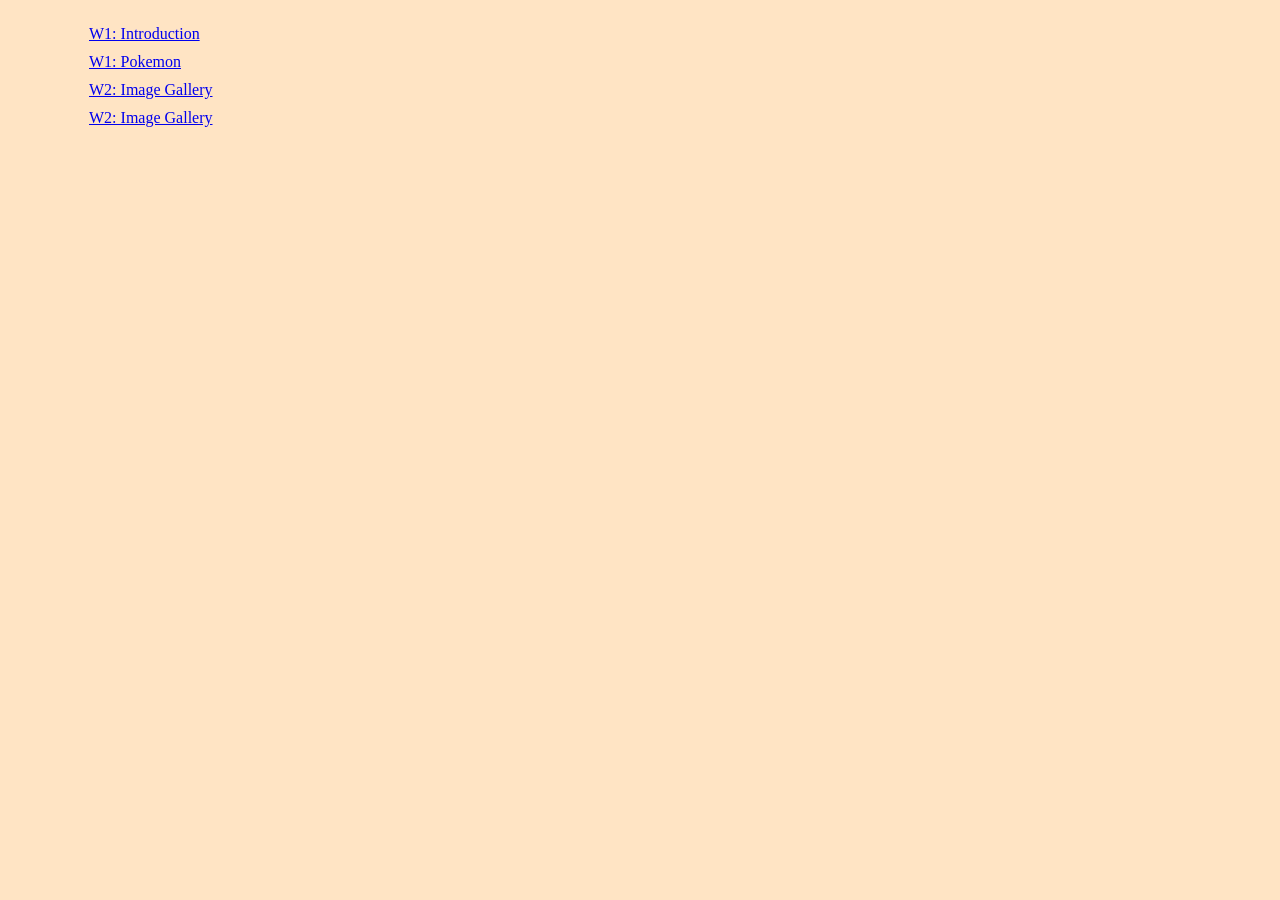
<file: index.html>
<!DOCTYPE html>
<html lang="en">
  <head>
    <meta charset="UTF-8" />
    <meta name="viewport" content="width=device-width, initial-scale=1.0" />
    <link rel="stylesheet" href="./classdemo.css" />
    <title>109-1 Class Demo</title>
  </head>
  <body>
    <div id="container">
      <ul>
        <li>
          <a href="./109-1-w01-intro_pokemon/w01-intro_pokemon/intro.html"> W1: Introduction</a>
        </li>
        <li>
          <a href="./w02-blog/blog.html"> W1: Pokemon</a>
        </li>
        <li>
          <a href="./w02-imagegallery/imagegallery.html"> W2: Image Gallery</a>
        </li>
        <li>
          <a href="./w03-20201002T155210Z-001/w03/div.html"> W2: Image Gallery</a>
        </li>
      </ul>
    </div>
  </body>
</html>
</file>
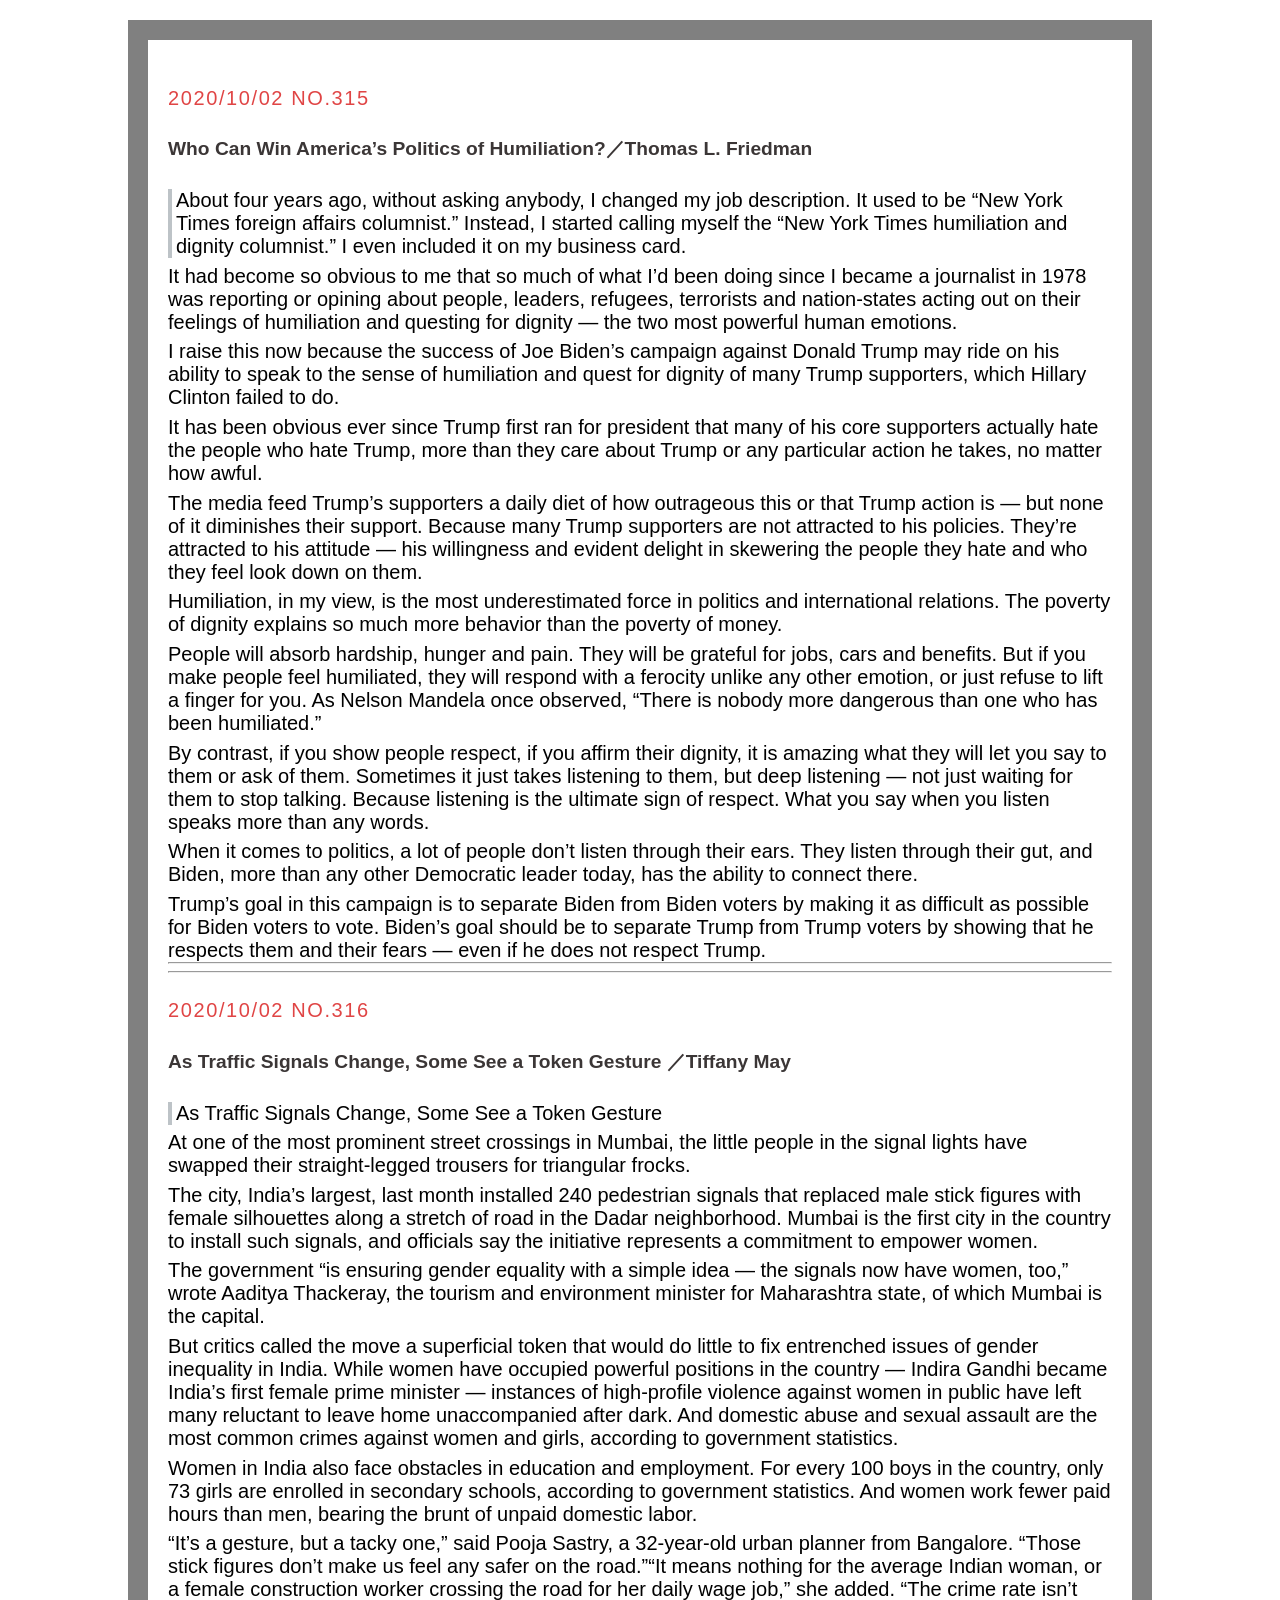
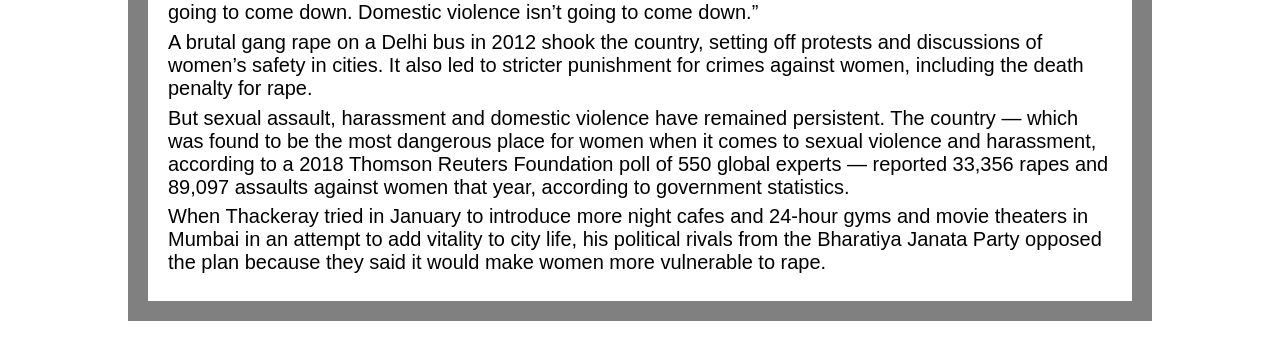
<file: w02-blog/blog.html>
<!DOCTYPE html>
<html>
  <head>
    <title>My Blog</title>
    <link rel="stylesheet" type="text/css" href="blog.css" />
  </head>
  <body>
    <link
      href="http://fonts.googleapis.com/css?family=Source+Sans+Pro:400,700,400italic|Source+Code+Pro:400,700"
      rel="stylesheet"
      type="text/css"
    />

    <div class="post">
      <div class="date">2020/10/02 NO.315</div>
      <h2>	Who Can Win America’s Politics of Humiliation?／Thomas L. Friedman</h2>

      <p class="quote">
        About four years ago, without asking anybody, I changed my job description.
         It used to be “New York Times foreign affairs columnist.” Instead, I 
         started calling myself the “New York Times humiliation and dignity 
         columnist.”
          I even included it on my business card.
      </p>

      <p class="post-info">
        It had become so obvious to me that so much of what I’d been doing since I 
        became a journalist in 1978 was reporting or opining about people, leaders,
         refugees, terrorists and nation-states acting out on their feelings of 
         humiliation and questing for dignity — the two most powerful human emotions.
      </p>

      <p class="post-info">
        I raise this now because the success of Joe Biden’s campaign against Donald 
        Trump may ride on his ability to speak to the sense of humiliation and quest 
        for dignity of many Trump supporters, which Hillary Clinton failed to do.
      </p>

      <p class="post-info">
        It has been obvious ever since Trump first ran for president that many of his 
        core supporters actually hate the people who hate Trump, more than they care 
        about Trump or any particular action he takes, no matter how awful.
      </p>

      <p class="post-info">

        The media feed Trump’s supporters a daily diet of how outrageous this or that 
        Trump action is — but none of it diminishes their support. Because many Trump 
        supporters are not attracted to his policies. They’re attracted to his attitude 
        — his willingness and evident delight in skewering the people they hate and who 
        they feel look down on them.
      </p>

      <p class="post-info">
        Humiliation, in my view, is the most underestimated force in politics and 
        international relations. The poverty of dignity explains so much more behavior 
        than the poverty of money.
      </p>

      <p class="post-info">
        People will absorb hardship, hunger and pain. They will be grateful for jobs, cars
         and benefits. But if you make people feel humiliated, they will respond with a 
         ferocity unlike any other emotion, or just refuse to lift a finger for you. As 
         Nelson Mandela once observed, “There is nobody more dangerous than one who has 
         been humiliated.”
      </p>

      <p class="post-info">
      By contrast, if you show people respect, if you affirm their dignity, it is amazing 
      what they will let you say to them or ask of them. Sometimes it just takes listening 
      to them, but deep listening — not just waiting for them to stop talking. Because 
      listening is the ultimate sign of respect. What you say when you listen speaks more 
      than any words.
      </p>

      <p class="post-info">
        When it comes to politics, a lot of people don’t listen through their ears. They 
        listen through their gut, and Biden, more than any other Democratic leader today, 
        has the ability to connect there.
      </p>

      <p class="post-info">
        Trump’s goal in this campaign is to separate Biden from Biden voters by making it
         as difficult as possible for Biden voters to vote. Biden’s goal should be to 
         separate Trump from Trump voters by showing that he respects them and their fears 
         — even if he does not respect Trump.
      </p>

      <hr />
    </div>

    <hr />

    <div class="post">
      <div class="date">2020/10/02 NO.316</div>
      <h2>As Traffic Signals Change, Some See a Token Gesture ／Tiffany May</h2>

      <p class="quote">
        As Traffic Signals Change, Some See a Token Gesture
      </p>

      <p class="post-info">
        At one of the most prominent street crossings in Mumbai, the little people in the 
        signal lights have swapped their straight-legged trousers for triangular frocks.
      </p>

      <p class="post-info">
        The city, India’s largest, last month installed 240 pedestrian signals that replaced
         male stick figures with female silhouettes along a stretch of road in the Dadar 
         neighborhood. Mumbai is the first city in the country to install such signals, and 
         officials say the initiative represents a commitment to empower women.
      </p>

      <p class="post-info">
        The government “is ensuring gender equality with a simple idea — the signals now have
         women, too,” wrote Aaditya Thackeray, the tourism and environment minister for 
         Maharashtra state, of which Mumbai is the capital.
      </p>

      <p class="post-info">
        But critics called the move a superficial token that would do little to fix entrenched 
        issues of gender inequality in India. While women have occupied powerful positions in 
        the country — Indira Gandhi became India’s first female prime minister — instances of 
        high-profile violence against women in public have left many reluctant to leave home 
        unaccompanied after dark. And domestic abuse and sexual assault are the most common 
        crimes against women and girls, according to government statistics.
      </p>

      <p class="post-info">
        Women in India also face obstacles in education and employment. For every 100 boys in 
        the country, only 73 girls are enrolled in secondary schools, according to government 
        statistics. And women work fewer paid hours than men, bearing the brunt of unpaid 
        domestic labor.
      </p>

      <p class="post-info">
        “It’s a gesture, but a tacky one,” said Pooja Sastry, a 32-year-old urban planner from
         Bangalore. “Those stick figures don’t make us feel any safer on the road.”“It means 
         nothing for the average Indian woman, or a female construction worker crossing the 
         road for her daily wage job,” she added. “The crime rate isn’t going to come down. 
         Domestic violence isn’t going to come down.”
      </p>

      <p class="post-info">
        A brutal gang rape on a Delhi bus in 2012 shook the country, setting off protests and 
        discussions of women’s safety in cities. It also led to stricter punishment for crimes
         against women, including the death penalty for rape.
      </p>

      <p class="post-info">
        But sexual assault, harassment and domestic violence have remained persistent. The 
        country — which was found to be the most dangerous place for women when it comes to 
        sexual violence and harassment, according to a 2018 Thomson Reuters Foundation poll of 
        550 global experts — reported 33,356 rapes and 89,097 assaults against women that year, 
        according to government statistics.
      </p>

      <p class="post-info">
        When Thackeray tried in January to introduce more night cafes and 24-hour gyms and movie 
        theaters in Mumbai in an attempt to add vitality to city life, his political rivals from 
        the Bharatiya Janata Party opposed the plan because they said it would make women more 
        vulnerable to rape.
      </p>
      
    </div>
  </body>
</html>
</file>
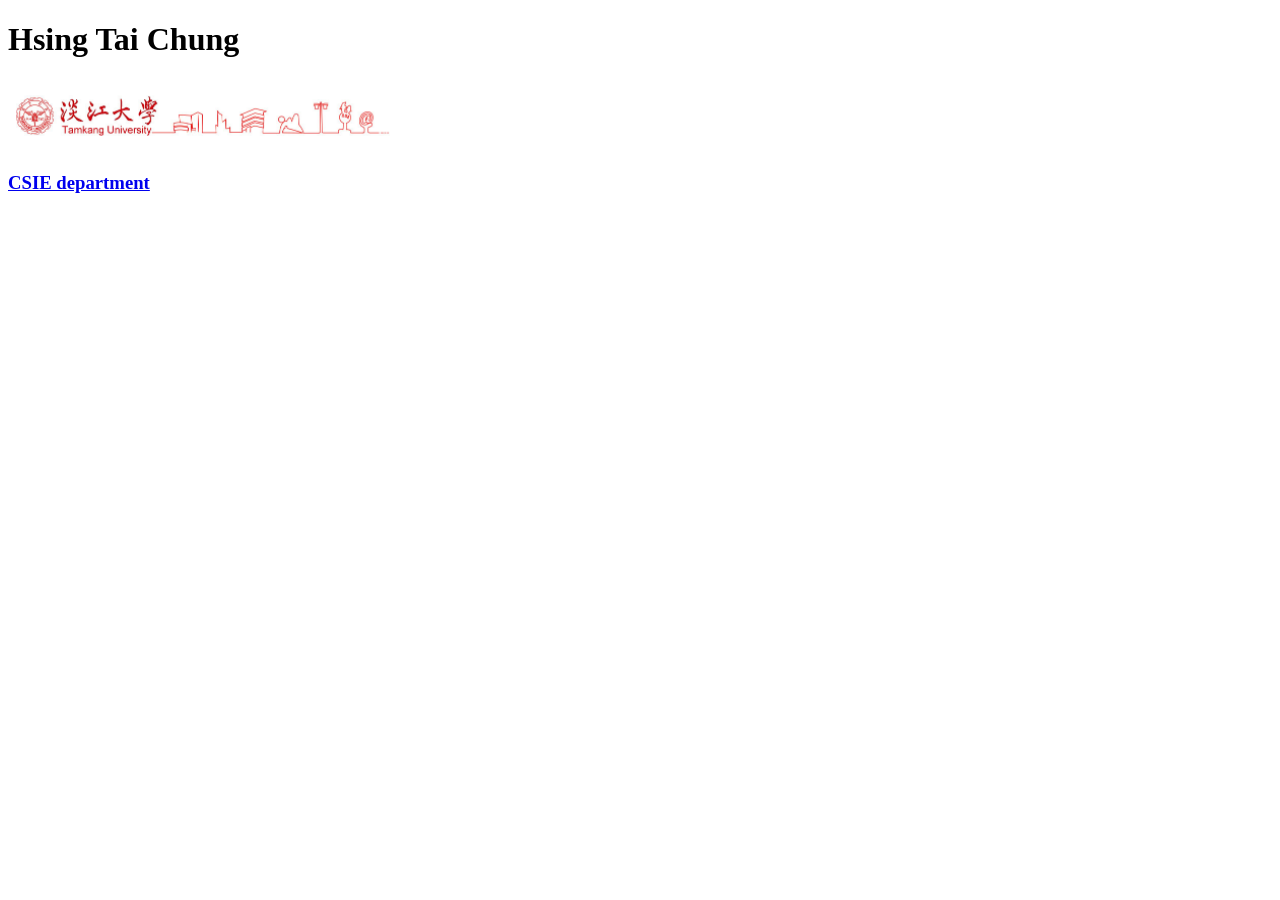
<file: 109-1-w01-intro_pokemon/w01-intro_pokemon/intro.html>
<!DOCTYPE html>
<html lang="en">
  <head>
    <meta charset="UTF-8" />
    <meta name="viewport" content="width=device-width, initial-scale=1.0" />
    <meta http-equiv="X-UA-Compatible" content="ie=edge" />
    <title>Introduction</title>
  </head>
  <body>
    <h1>Hsing Tai Chung</h1>
    <img src="./tku.PNG" width="400" alt="" /> <br />
    <a href="http://www.csie.tku.edu.tw/"> <h3>CSIE department</h3> </a>
  </body>
</html>
</file>
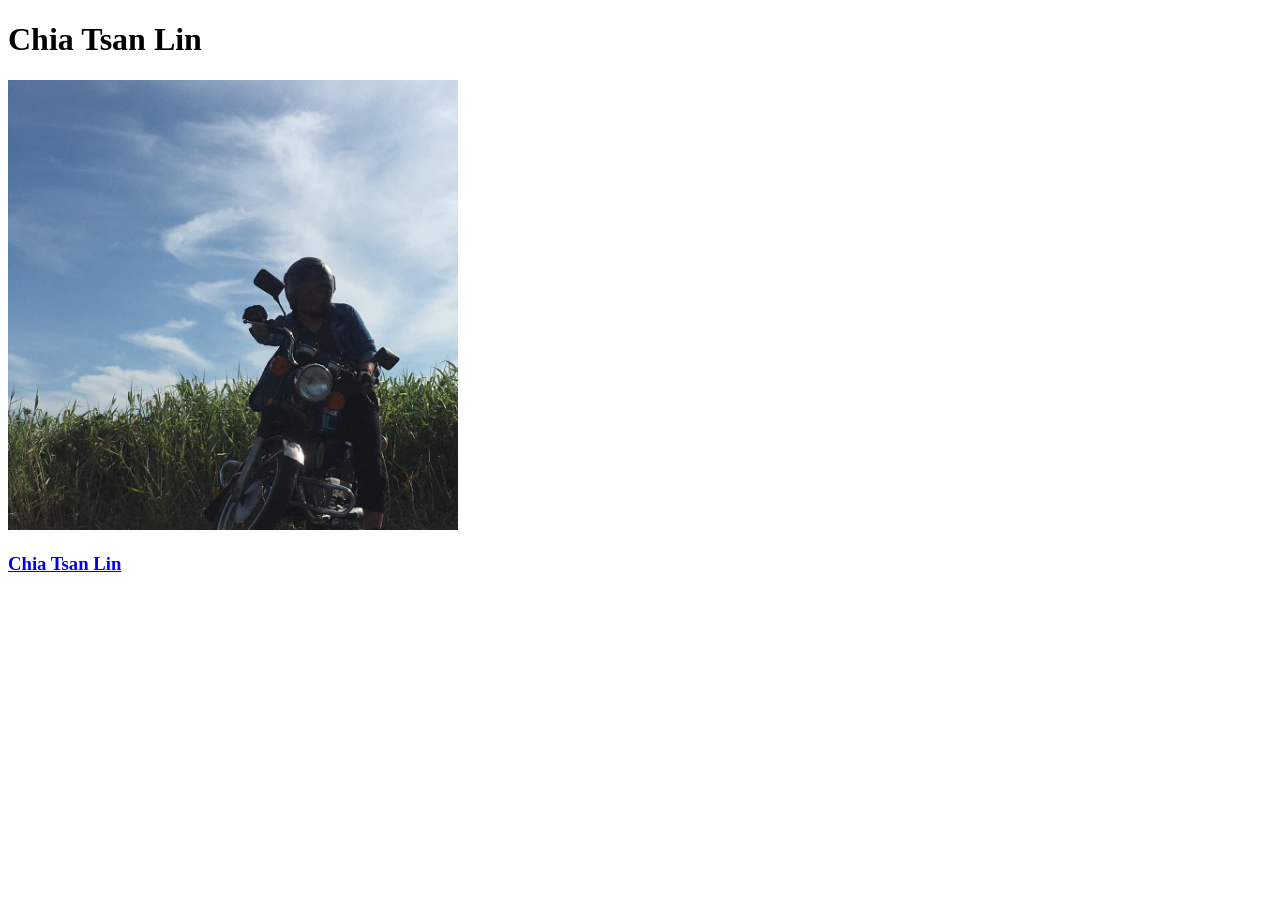
<file: w01-intro_pokemon/w01-intro_pokemon/intro.html>
<!DOCTYPE html>
<html lang="en">
  <head>
    <meta charset="UTF-8" />
    <meta name="viewport" content="width=device-width, initial-scale=1.0" />
    <meta http-equiv="X-UA-Compatible" content="ie=edge" />
    <title>Introduction</title>
  </head>
  <body>
    <h1>Chia Tsan Lin</h1>
    <img src="./105989662_2516035015374639_5409236442071975591_n.jpg" width="450" alt="" /> 
    <br />

    <a href="https://www.facebook.com/profile.php?id=100009044959973"> <h3>Chia Tsan Lin</h3> </a>
  </body>
</html>
</file>
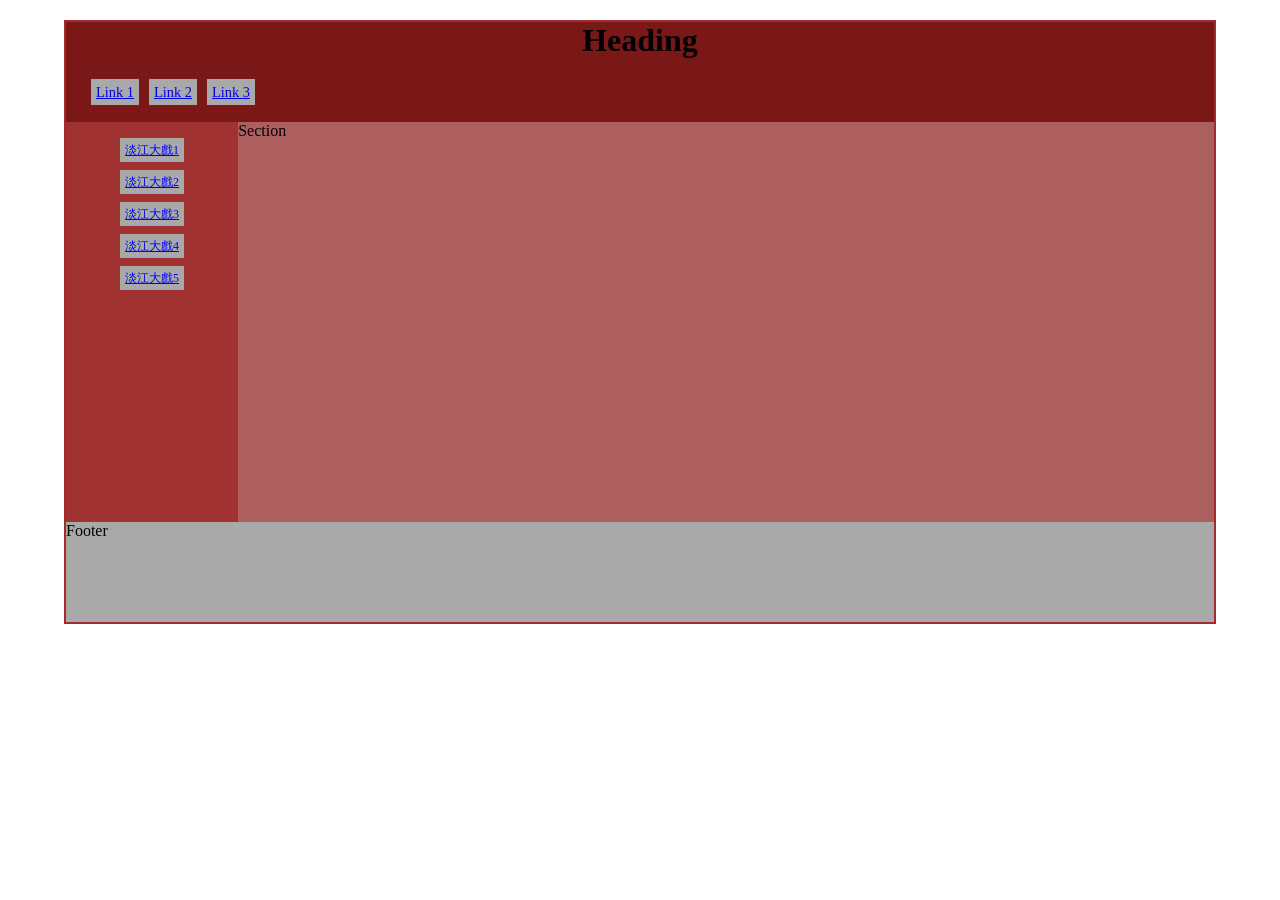
<file: w03-20201002T155210Z-001/w03/div.html>
<!DOCTYPE html>
<html lang="en">
  <head>
    <meta charset="UTF-8" />
    <meta name="viewport" content="width=device-width, initial-scale=1.0" />
    <meta http-equiv="X-UA-Compatible" content="ie=edge" />
    <title>DIV Demo</title>
    <link rel="stylesheet" href="./div.css" />
  </head>
  <body>
    <div id="container">
      <div id="heading">
        <h1>Heading</h1>
        <ul>
          <li>
            <a href="#">Link 1</a>
          </li>
          <li>
            <a href="#">Link 2</a>
          </li>
          <li>
            <a href="#">Link 3</a>
          </li>
        </ul>
      </div>
      <div id="main">
        <aside>
          <ul>
            <li>
              <a href="#">淡江大戲1</a>
            </li>
            <li>
              <a href="#">淡江大戲2</a>
            </li>
            <li>
              <a href="#">淡江大戲3</a>
            </li>
            <li>
              <a href="#">淡江大戲4</a>
            </li>
            <li>
              <a href="#">淡江大戲5</a>
            </li>
          </ul>
        </aside>
        
        <div id="section">Section</div>
      </div>
      <div id="footer">Footer</div>
    </div>
  </body>
</html>
</file>
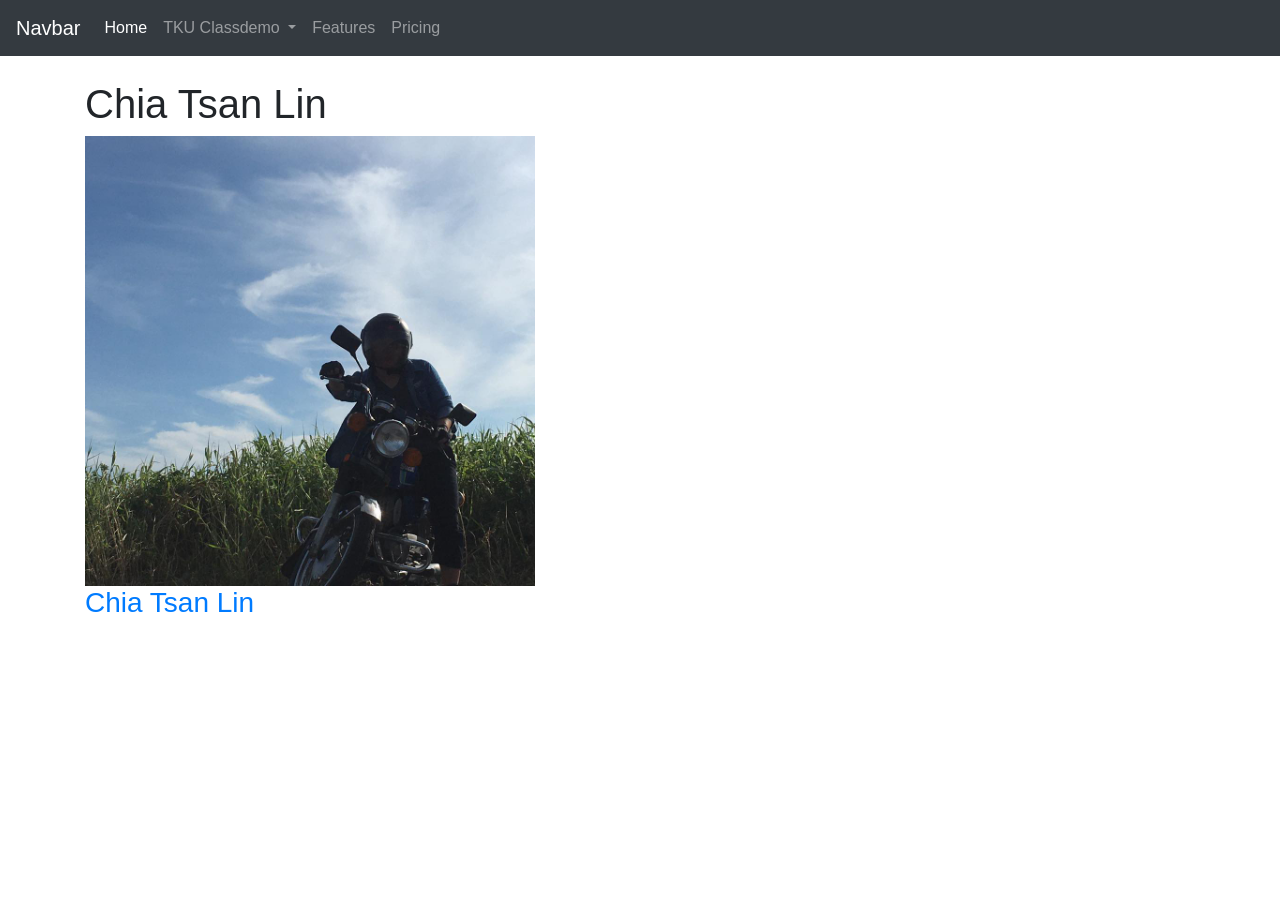
<file: w05-bootstrap/w01-intro_pokemon/w01-intro_pokemon/intro.html>
<!DOCTYPE html>
<html lang="en">
  <head>
    <meta charset="UTF-8" />
    <meta name="viewport" content="width=device-width, initial-scale=1.0" />
    <meta http-equiv="X-UA-Compatible" content="ie=edge" />
    <link
      rel="stylesheet"
      href="https://stackpath.bootstrapcdn.com/bootstrap/4.5.2/css/bootstrap.min.css"
      integrity="sha384-JcKb8q3iqJ61gNV9KGb8thSsNjpSL0n8PARn9HuZOnIxN0hoP+VmmDGMN5t9UJ0Z"
      crossorigin="anonymous"
    />
    <title>Introduction</title>
  </head>
  <body>
    <nav class="navbar navbar-expand-lg navbar-dark bg-dark">
      <a class="navbar-brand" href="../nav.html">Navbar</a>
      <button
        class="navbar-toggler"
        type="button"
        data-toggle="collapse"
        data-target="#navbarNavDropdown"
        aria-controls="navbarNavDropdown"
        aria-expanded="false"
        aria-label="Toggle navigation"
      >
        <span class="navbar-toggler-icon"></span>
      </button>
      <div class="collapse navbar-collapse" id="navbarNavDropdown">
        <ul class="navbar-nav">
          <li class="nav-item active">
            <a class="nav-link" href="../nav.html"
              >Home <span class="sr-only">(current)</span></a
            >
          </li>
          <li class="nav-item dropdown">
            <a
              class="nav-link dropdown-toggle"
              href="#"
              id="navbarDropdownMenuLink"
              role="button"
              data-toggle="dropdown"
              aria-haspopup="true"
              aria-expanded="false"
            >
              TKU Classdemo
            </a>
            <div class="dropdown-menu" aria-labelledby="navbarDropdownMenuLink">
              <a class="dropdown-item" href="./w01-intro_pokemon/w01-intro_pokemon/intro.html"
                >Intro</a>
              <a class="dropdown-item" href="../w01-intro_pokemon/pokemon.html">Pokemon</a>
              <a class="dropdown-item" href="../w02-imagegallery/imagegallery.html">Image Gallery</a>
              <div class="dropdown-divider"></div>
              <a class="dropdown-item" href="../w03-tku60/w03/div.html" >TKU60</a>
            </div>
          </li>
          <li class="nav-item">
            <a class="nav-link" href="#">Features</a>
          </li>
          <li class="nav-item">
            <a class="nav-link" href="#">Pricing</a>
          </li>
        </ul>
      </div>
    </nav>
    <div class="container">
      <div class="row mt-4">
        <div class="col">
    <h1>Chia Tsan Lin</h1>
    <img src="./105989662_2516035015374639_5409236442071975591_n.jpg" width="450" alt="" /> 
    <br />

    <a href="https://www.facebook.com/profile.php?id=100009044959973"> <h3>Chia Tsan Lin</h3> </a>
  </div>
</div>
</div>

<script
      src="https://code.jquery.com/jquery-3.5.1.slim.min.js"
      integrity="sha384-DfXdz2htPH0lsSSs5nCTpuj/zy4C+OGpamoFVy38MVBnE+IbbVYUew+OrCXaRkfj"
      crossorigin="anonymous"
    ></script>
    <script
      src="https://cdn.jsdelivr.net/npm/popper.js@1.16.1/dist/umd/popper.min.js"
      integrity="sha384-9/reFTGAW83EW2RDu2S0VKaIzap3H66lZH81PoYlFhbGU+6BZp6G7niu735Sk7lN"
      crossorigin="anonymous"
    ></script>
    <script
      src="https://stackpath.bootstrapcdn.com/bootstrap/4.5.2/js/bootstrap.min.js"
      integrity="sha384-B4gt1jrGC7Jh4AgTPSdUtOBvfO8shuf57BaghqFfPlYxofvL8/KUEfYiJOMMV+rV"
      crossorigin="anonymous"
    ></script>

  </body>
</html>
</file>
<file: classdemo.css>
* {
  padding: 0;
  margin: 0;
  box-sizing: border-box;
}

body {
  background-color: bisque;
  font-size: 16px;
}

#container {
  width: 90%;
  margin: 20px auto;
}

ul {
  display: flex;
  flex-direction: column;
  margin-top: 25px;
  padding-left: 20px;
}

ul li {
  list-style-type: none;
  padding: 0px 5px 10px 5px;
  font-size: 0.9 rem;
}
</file>
<file: w02-blog/blog.css>
* {
  padding: 0;
  margin: 0;
  box-sizing: border-box;
}

body {
  margin: 20px auto;
  padding: 20px;
  border: 20px solid gray;
  width: 80%;
  font-family: Arial, Helvetica, sans-serif;
  font-size: 15pt;
}

.date {
  text-transform: uppercase;
  letter-spacing: 0.1rem;
  color: #e04545;
  padding: 20pt 0;
}

h2 {
  font-size: 1.2rem;
  font-weight: bold;
  color: rgb(59, 54, 54);
  padding-bottom: 20pt;
}

.quote {
  border-left: 3pt solid #bdc3c7;
  padding-left: 3pt;
}
.post {
  margin-bottom: 5pt;
}

.post-info {
  margin-top: 5pt;
}
</file>
<file: w03-20201002T155210Z-001/w03/div.css>
* {
  margin: 0;
  padding: 0;
  box-sizing: border-box;
}

body {
  background-color: rgb(255, 255, 255);
  font-size: 16px;
}

#container {
  width: 90%;
  border: 2px solid brown;
  margin: 20px auto;
}

#heading {
  width: 100%;
  height: 100px;
  background-color: rgb(122, 23, 23);
  text-align: center;
}

#heading ul {
  display: flex;
  margin-top: 25px;
  padding-left: 20px;
}

#heading li {
  list-style: none;
  padding: 0 5px 10px 5px;
  font-size: 0.9rem;
}

#heading ul a {
  background-color: darkgray;
  padding: 5px;
}

#heading ul a:hover {
  background-color: black;
  padding: 5px;
}

#main {
  width: 100%;
  height: 400px;
  background-color: red;
  display: flex;
}

aside {
  width: 15%;
  height: 400px;
  background-color: rgb(161, 50, 50);
  text-align: center;  
}


aside ul{
  display: flexbox;
  margin-top: 10px;
  padding-top: 10px;
}

aside li{
  list-style: none;
  padding: 0 5px 15px 5px;
  font-size: 0.75rem;
}

aside ul a {
  background-color: darkgray;
  padding: 5px;
}

aside ul a:hover {
  background-color: black;
  padding: 5px;
}

#section {
  width: 85%;
  height: 400px;
  background-color: rgb(173, 95, 95);
}

#footer {
  width: 100%;
  height: 100px;
  background-color: darkgray;
}
</file>
